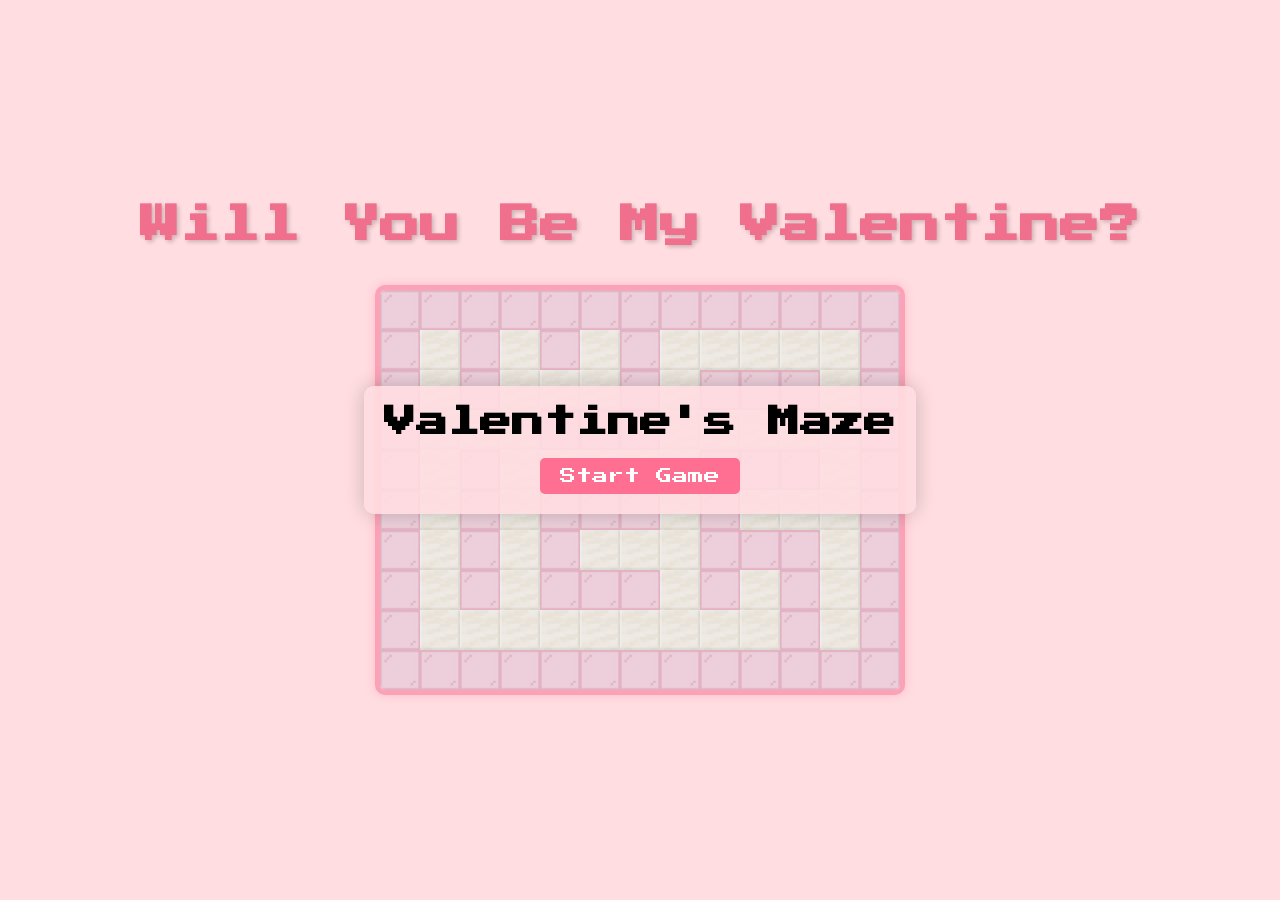
<file: index.html>
<!DOCTYPE html>
<html lang="en">
<head>
    <meta charset="UTF-8">
    <meta name="viewport" content="width=device-width, initial-scale=1.0">
    <title>Valentine's Maze</title>
    <!-- Link to external CSS -->
    <link href="https://fonts.googleapis.com/css2?family=Press+Start+2P&display=swap" rel="stylesheet">
    <link rel="stylesheet" href="style.css">
</head>
<body>
    <!-- Start Screen -->
    <div id="start-screen">
        <h1>Valentine's Maze</h1>
        <button onclick="startGame()">Start Game</button>
    </div>

    <!-- Game Over Screen -->
    <div id="game-over-screen">
        <h1>Game Over!</h1>
        <button onclick="restartGame()">Restart</button>
    </div>

    <!-- Game Content -->
    <h1 id="heading">Will You Be My Valentine?</h1>
    <canvas id="canvas"></canvas>

    <!-- Link to external JavaScript at the end of the body for best practices -->
    <script src="script.js"></script>
</body>
</html>
</file>
<file: style.css>
/* Reset defaults */
* {
    padding: 0;
    margin: 0;
}

/* Body styling */
body { 
    text-align: center;
    background: #ffdde1 url('https://i.imgur.com/nVVaZgV.jpg') no-repeat center center fixed; /* Soft pink background with the image */
    background-size: cover; /* Ensures the image covers the entire background */
    display: flex;
    flex-direction: column;
    justify-content: center;
    align-items: center;
    height: 100vh;
    font-family: 'Press Start 2P', cursive;
    overflow: hidden;
}

/* Main heading */
#heading {
    font-size: 40px; /* Smaller for a retro feel */
    color: #f06f8d; /* Lighter pastel pink */
    text-shadow: 2px 2px 4px rgba(0, 0, 0, 0.2);
    margin-bottom: 20px;
}

/* Game canvas */
#canvas {
    background: #fff;
    display: block;
    border-radius: 10px;
    margin-top: 20px;
    border: 5px solid #fba2b7; /* Pastel pink border */
    box-shadow: 0 0 10px rgba(255, 111, 145, 0.3); /* Reduced glow effect */
}

/* Start and Game Over screens */
#start-screen, 
#game-over-screen {
    position: absolute;
    top: 50%;
    left: 50%;
    transform: translate(-50%, -50%);
    background: rgba(255, 221, 225, 0.9); /* Semi-transparent pink */
    padding: 20px;
    border-radius: 10px;
    text-align: center;
    box-shadow: 0 0 20px rgba(0, 0, 0, 0.2);
}

/* Hide the game-over-screen by default */
#game-over-screen {
    display: none;
}

/* Buttons styling */
#start-screen button,
#game-over-screen button {
    font-family: 'Press Start 2P', cursive;
    font-size: 16px;
    padding: 10px 20px;
    background: #ff6f91;
    color: #fff;
    border: none;
    border-radius: 5px;
    cursor: pointer;
    margin-top: 20px;
}

#start-screen button:hover,
#game-over-screen button:hover {
    background: #ff4d6d;
}
</file>
